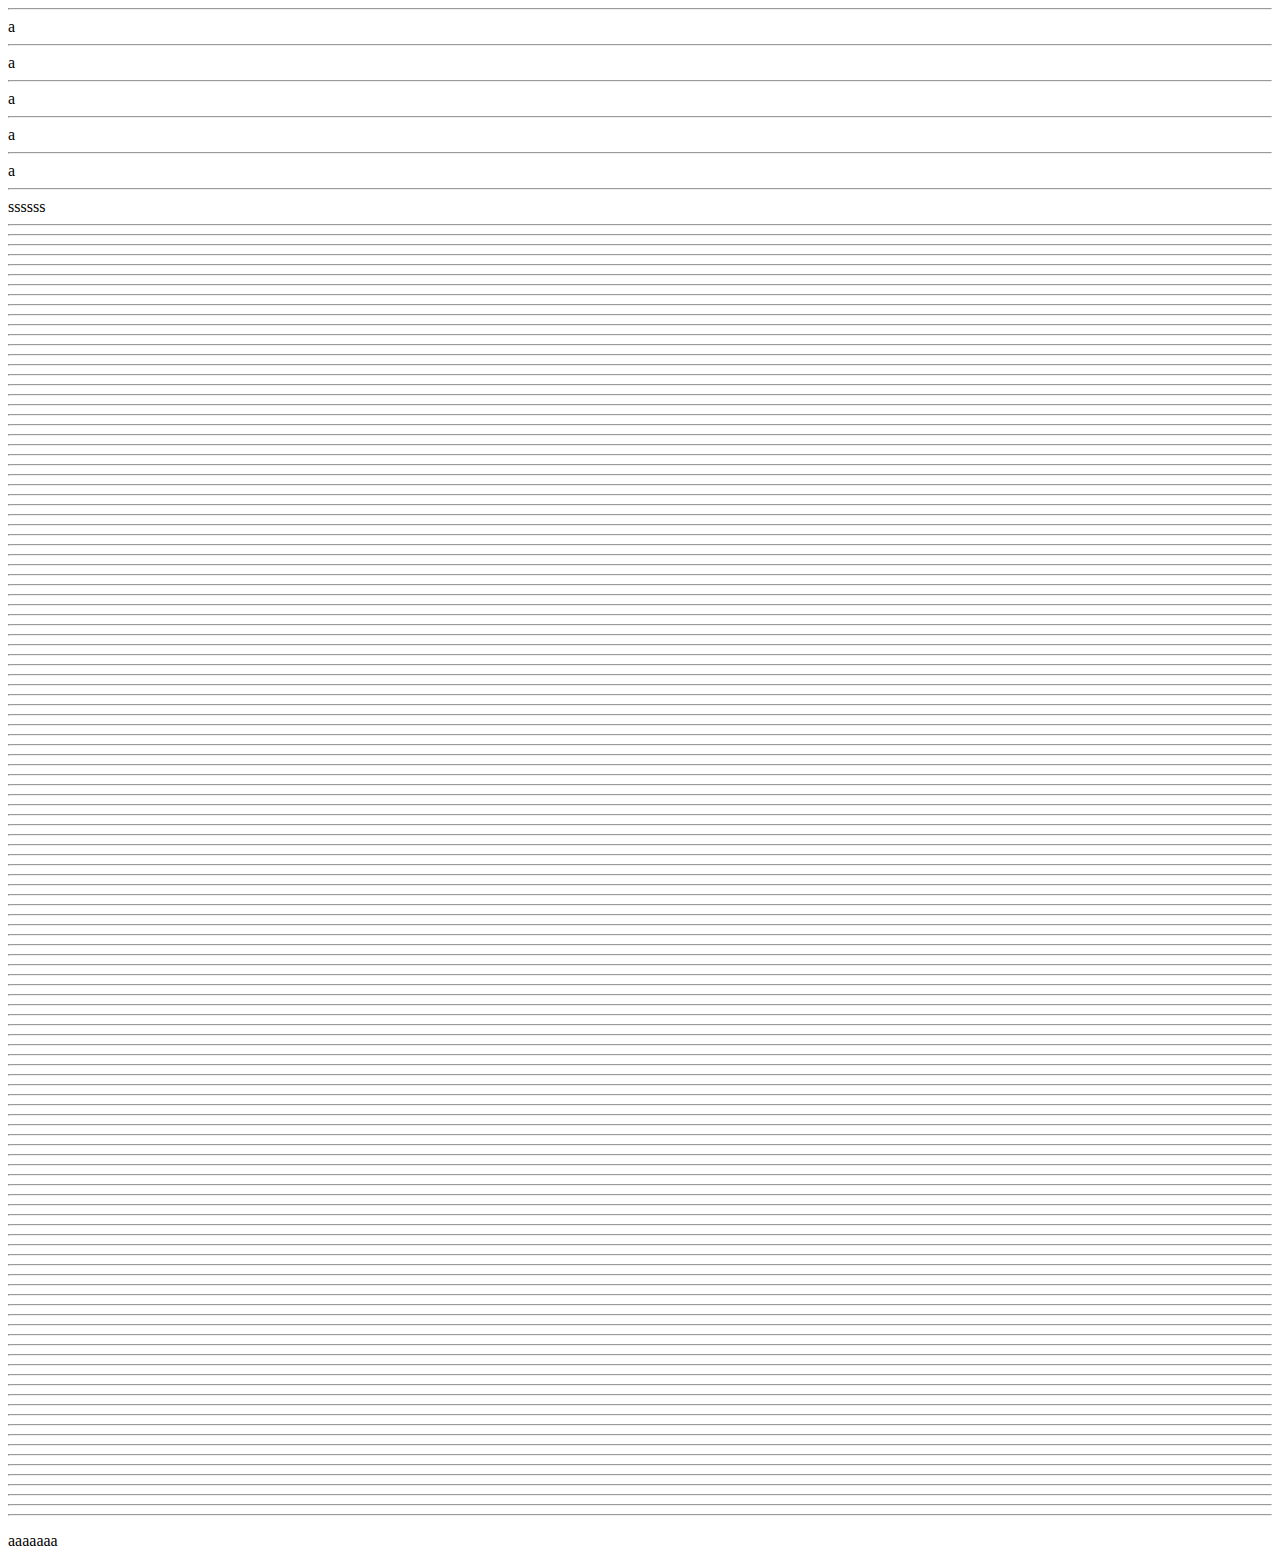
<file: html-css/projects/24.08.2021/index.html>
<!DOCTYPE html>
<html lang="en">
<head>
    <meta charset="UTF-8">
    <meta http-equiv="X-UA-Compatible" content="IE=edge">
    <meta name="viewport" content="width=device-width, initial-scale=1.0">
    <title>Document</title>
</head>
<body>
    <hr>a<hr>a<hr>a<hr>a<hr>a<hr>ssssss<hr><hr><hr><hr><hr><hr><hr><hr><hr><hr><hr>
    <hr><hr><hr><hr><hr><hr><hr><hr><hr><hr><hr><hr><hr><hr><hr><hr><hr>
    <hr><hr><hr><hr><hr><hr><hr><hr><hr><hr><hr><hr><hr><hr><hr><hr><hr>
    <hr><hr><hr><hr><hr><hr><hr><hr><hr><hr><hr><hr><hr><hr><hr><hr><hr>
    <hr><hr><hr><hr><hr><hr><hr><hr><hr><hr><hr><hr><hr><hr><hr><hr><hr>
    <hr><hr><hr><hr><hr><hr><hr><hr><hr><hr><hr><hr><hr><hr><hr><hr><hr>
    <hr><hr><hr><hr><hr><hr><hr><hr><hr><hr><hr><hr><hr><hr><hr><hr><hr>
    <hr><hr><hr><hr><hr><hr><hr><hr><hr><hr><hr><hr><hr><hr><hr><hr><hr>
    <p>aaaaaaa</p>
    
</body>
</html>
</file>
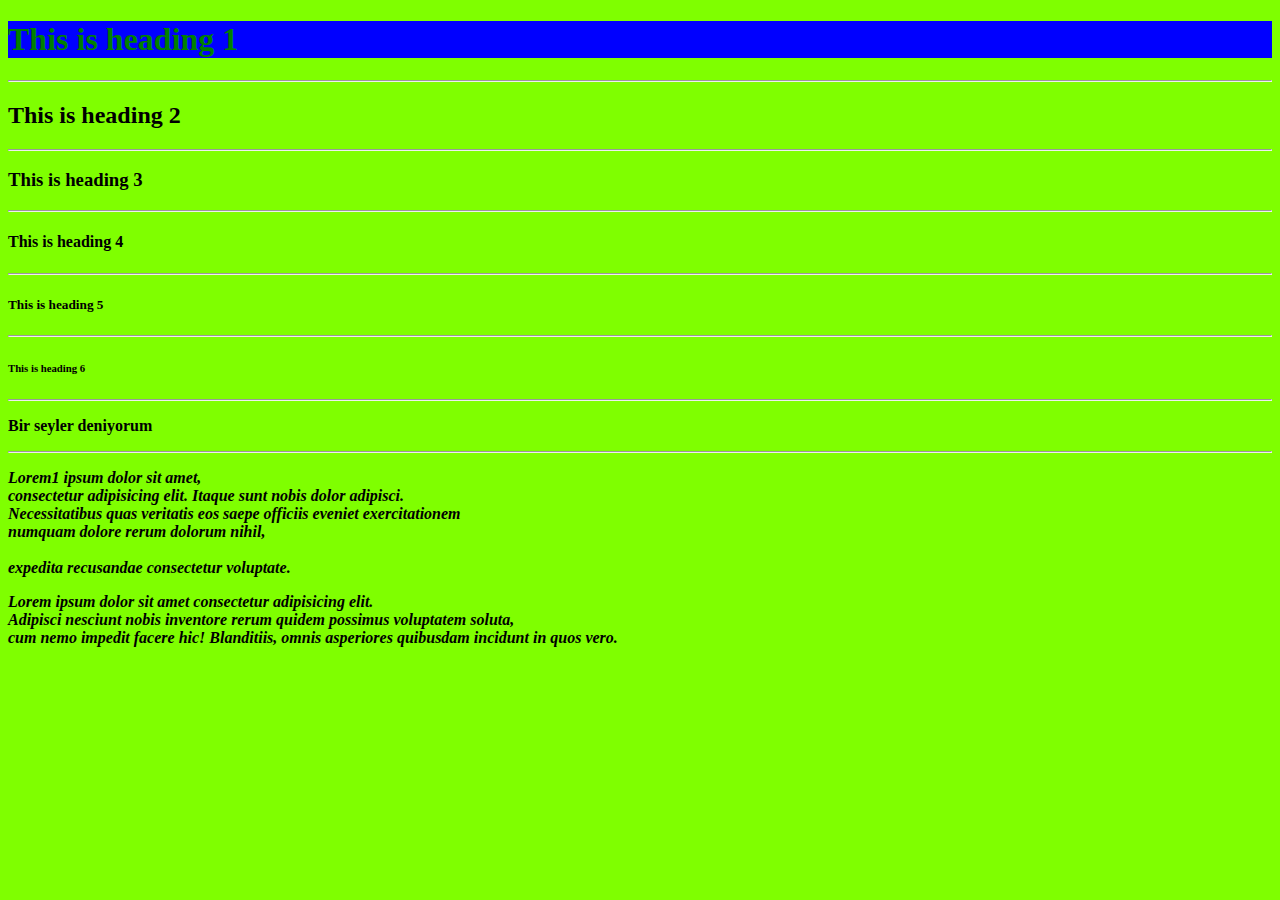
<file: html-css/class-notes/Ders -1-.html>
<!DOCTYPE html>
<html lang="en">
<head>
    <meta charset="UTF-8">
    <meta http-equiv="X-UA-Compatible" content="IE=edge">
    <meta name="viewport" content="width=device-width, initial-scale=1.0">
    <title>In class</title>
</head>
<body style="background-color: chartreuse;">
    <h1 style="color: green;
    background-color: blue;">This is heading 1 </h1>
    <hr>
    <h2>This is heading 2 </h2>
    <hr>
    <h3>This is heading 3 </h3>
    <hr>
    <h4>This is heading 4 </h4>
    <hr>
    <h5>This is heading 5 </h5>
    <hr>
    <h6>This is heading 6 </h6>
    <hr>
    <p><b>Bir seyler deniyorum<b></p>
    <hr>

    <p><i>Lorem<i>1 ipsum dolor sit amet,<br> consectetur adipisicing elit. Itaque sunt nobis dolor adipisci.<br> Necessitatibus quas veritatis eos saepe officiis eveniet exercitationem<br> numquam dolore rerum dolorum nihil,<br><br> expedita recusandae consectetur voluptate.</p>
    <p><strong>Lorem ipsum dolor<strong></strong> sit amet consectetur adipisicing elit.<br> Adipisci nesciunt nobis inventore rerum quidem possimus voluptatem soluta,<br> cum nemo impedit facere hic! Blanditiis, omnis asperiores quibusdam incidunt in quos vero.<i></p>
  

</body>
</html>
</file>
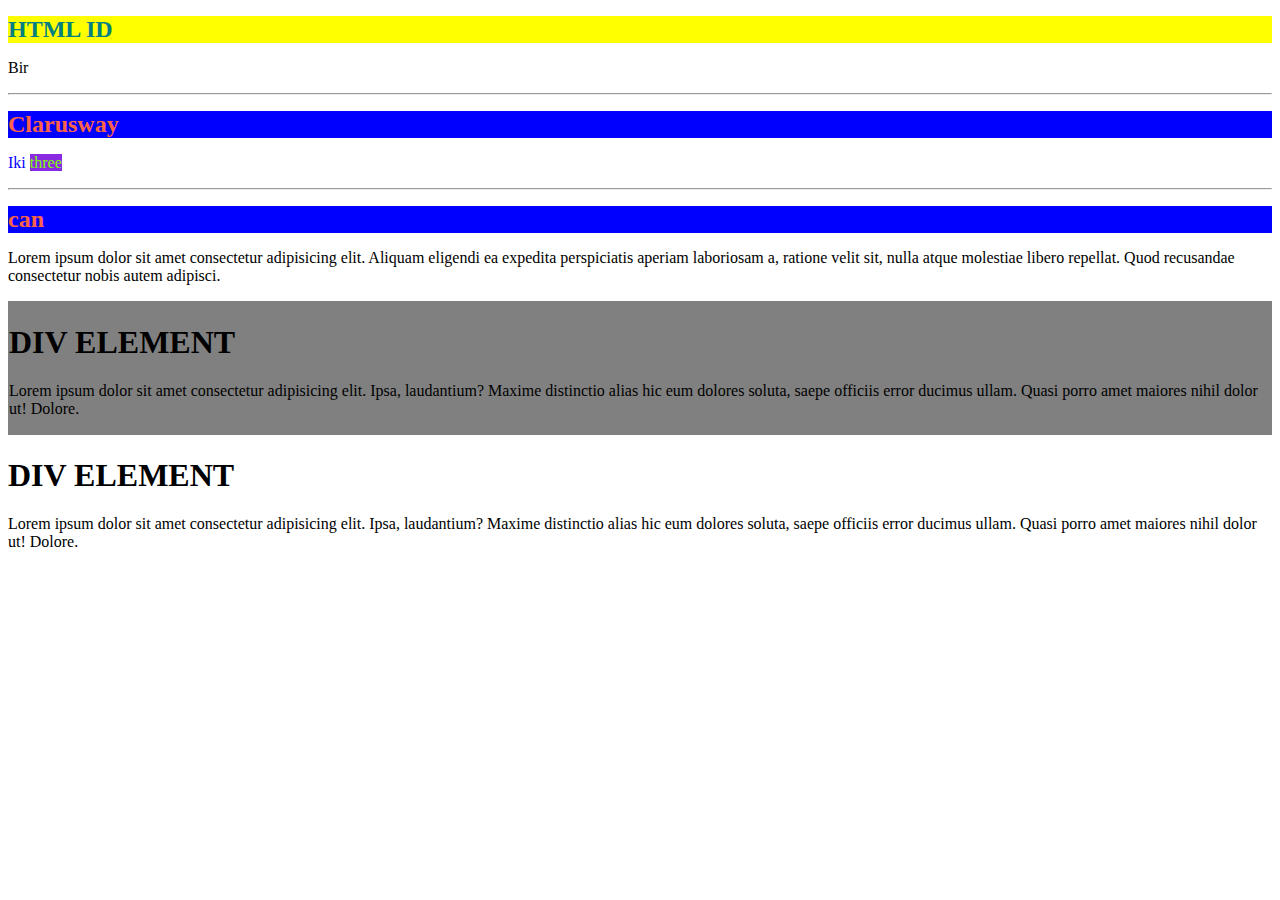
<file: html-css/class-notes/Ders -3-.html>
<!DOCTYPE html>
<html lang="en">
<head>
    <meta charset="UTF-8">
    <meta http-equiv="X-UA-Compatible" content="IE=edge">
    <meta name="viewport" content="width=device-width, initial-scale=1.0">
    <title>ID / Class</title>
    <style>
        #head1{
            background-color: yellow;
            color: teal;
        }

        .headings{
            color: tomato;
            font-size: x-large;
            background-color: blue;
        }
        #span{
            background-color: blueviolet;
            color: chartreuse;
        }
    </style>

</head>
<body>
    <h1 id="head1" class="headings">HTML ID</h1>
    <p>Bir</p>
    <hr>
    <h1 class="headings">Clarusway</h1>
    <p style="color: blue;">Iki <span id="span">three  </span></p>
    <hr>
    <h1 class="headings">can</h1>
    <p>Lorem ipsum dolor sit amet consectetur adipisicing elit. Aliquam eligendi ea expedita perspiciatis aperiam laboriosam a, ratione velit sit, nulla atque molestiae libero repellat. Quod recusandae consectetur nobis autem adipisci.</p>
    <div style="border: 1px solid gray; background-color: gray; display: inline-block;" >
        <h1>DIV ELEMENT</h1>
        <p style="border: darkblue;">Lorem ipsum dolor sit amet consectetur adipisicing elit. Ipsa, laudantium? Maxime distinctio alias hic eum dolores soluta, saepe officiis error ducimus ullam. Quasi porro amet maiores nihil dolor ut! Dolore.</p>
    </div>
    <div style="display: inline-block ;">
        <h1>DIV ELEMENT</h1>
        <p style="border: darkblue;">Lorem ipsum dolor sit amet consectetur adipisicing elit. Ipsa, laudantium? Maxime distinctio alias hic eum dolores soluta, saepe officiis error ducimus ullam. Quasi porro amet maiores nihil dolor ut! Dolore.</p>
    </div>
</body>
</html>
</file>
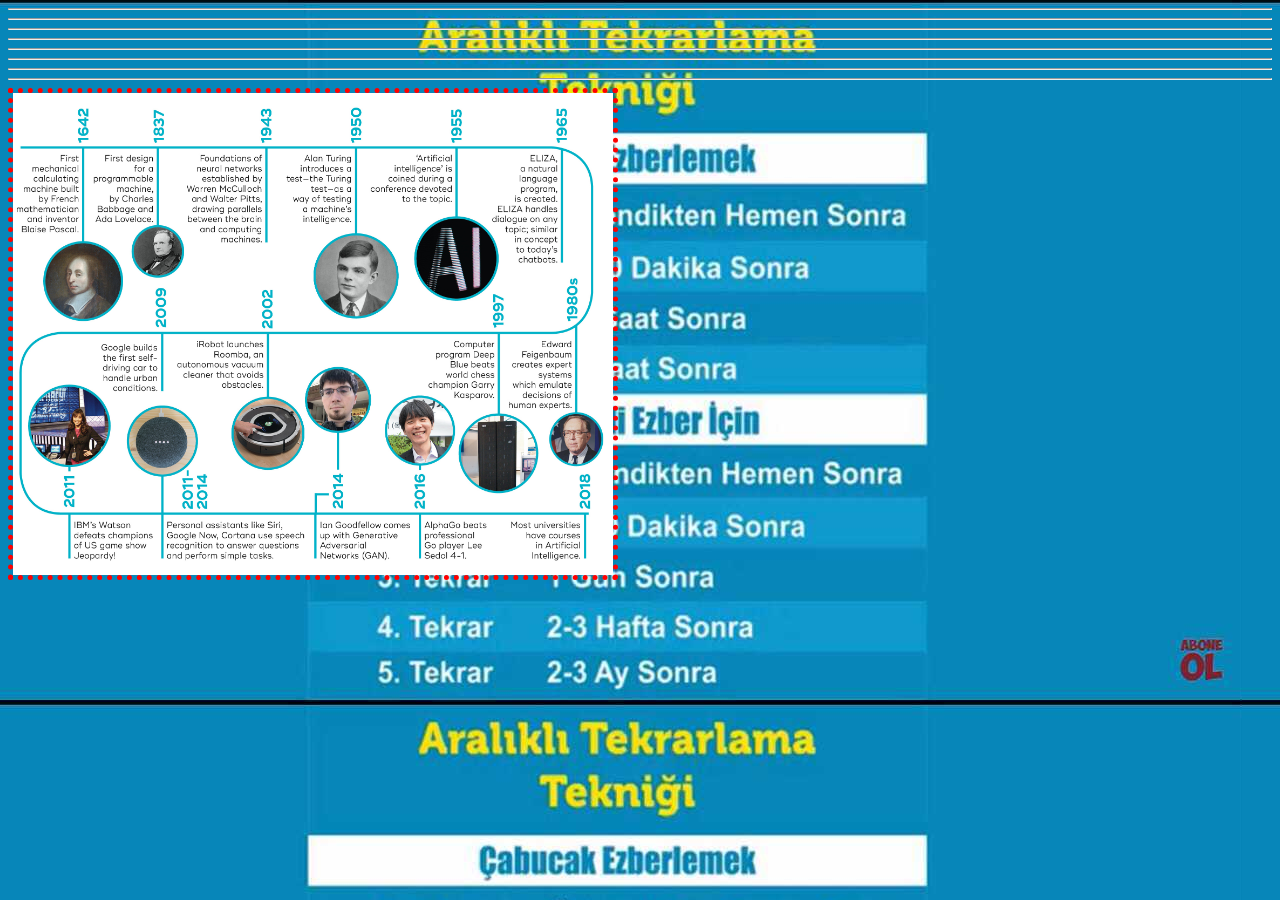
<file: html-css/class-notes/Ders -3-Images.html>
<!DOCTYPE html>
<html lang="en">
<head>
    <meta charset="UTF-8">
    <meta http-equiv="X-UA-Compatible" content="IE=edge">
    <meta name="viewport" content="width=device-width, initial-scale=1.0">
    <title>Document</title>
</head>
<body style="background-image: url('Image from iOS.jpg');">
    <hr>
    <hr>
    <hr>
    <hr>
    <hr>
    <hr>
    <hr>
    <hr>
    <img src="AI-timeline.jpg"
    alt="cabuk ezberleme"
    width="600" height="50%"
    style="border: 5px dotted red;"
    
    
    
    >
</html>
</file>
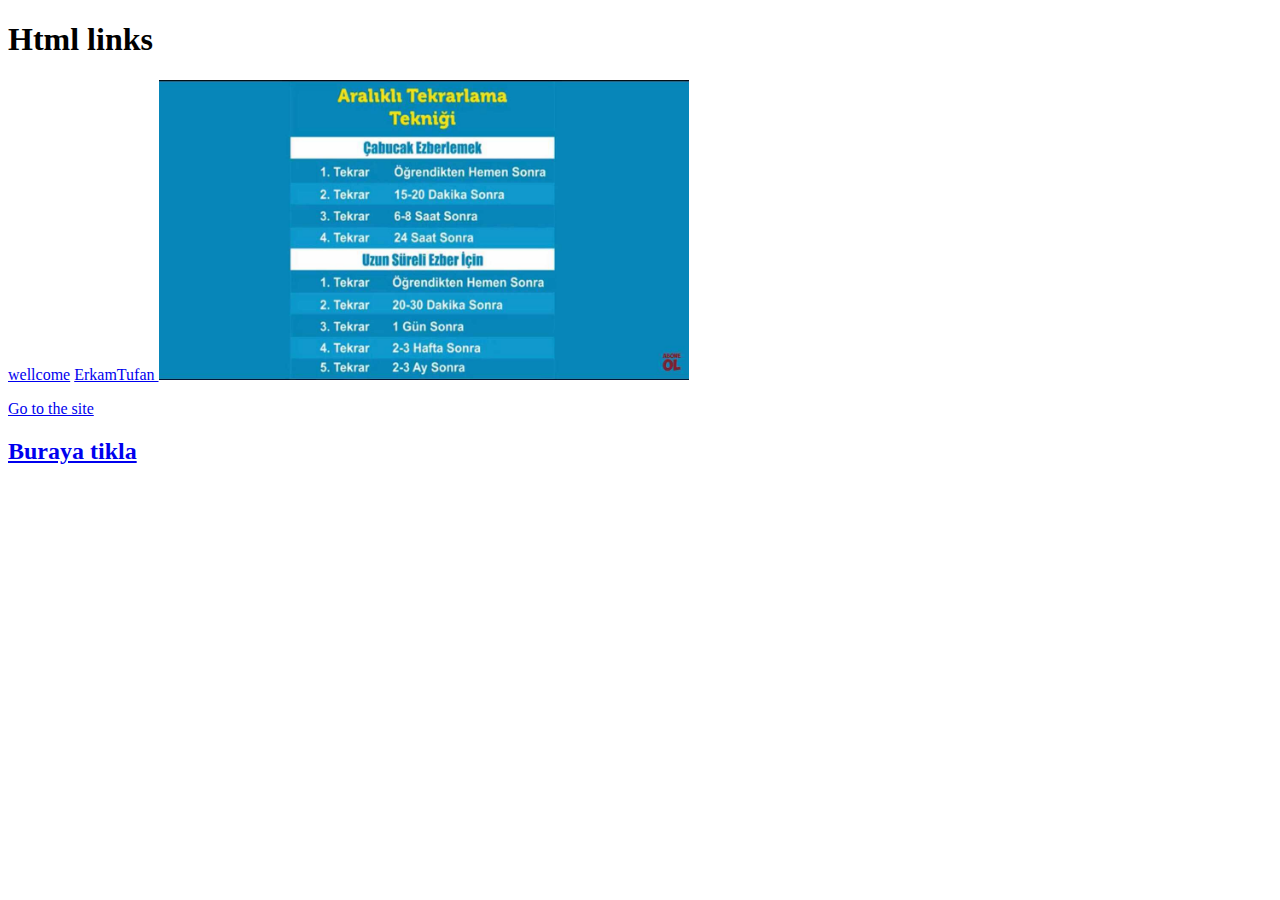
<file: html-css/class-notes/ders -3-Links.html>
<!DOCTYPE html>
<html lang="en">
<head>
    <meta charset="UTF-8">
    <meta http-equiv="X-UA-Compatible" content="IE=edge">
    <meta name="viewport" content="width=device-width, initial-scale=1.0">
    <title>Document</title>
</head>
<body>
    <h1>Html links</h1>
    <a href="https://www.youtube.com" target="_blank">wellcome</a>
    <a href="https://www.youtube.com/watch?v=yzxS0jQanNg" target="_self">ErkamTufan </a>

    <a href="https://www.youtube.com/channel/UCwkGMt3RQ-V3IyhAJaQt-9Q" target="_blank">
        <img src="Image from iOS.jpg" style="width: auto;height: 300px;;"/>
        <p>Go to the site</p>
        <h2>Buraya tikla</h2>



    </a>






</body>
</html>
</file>
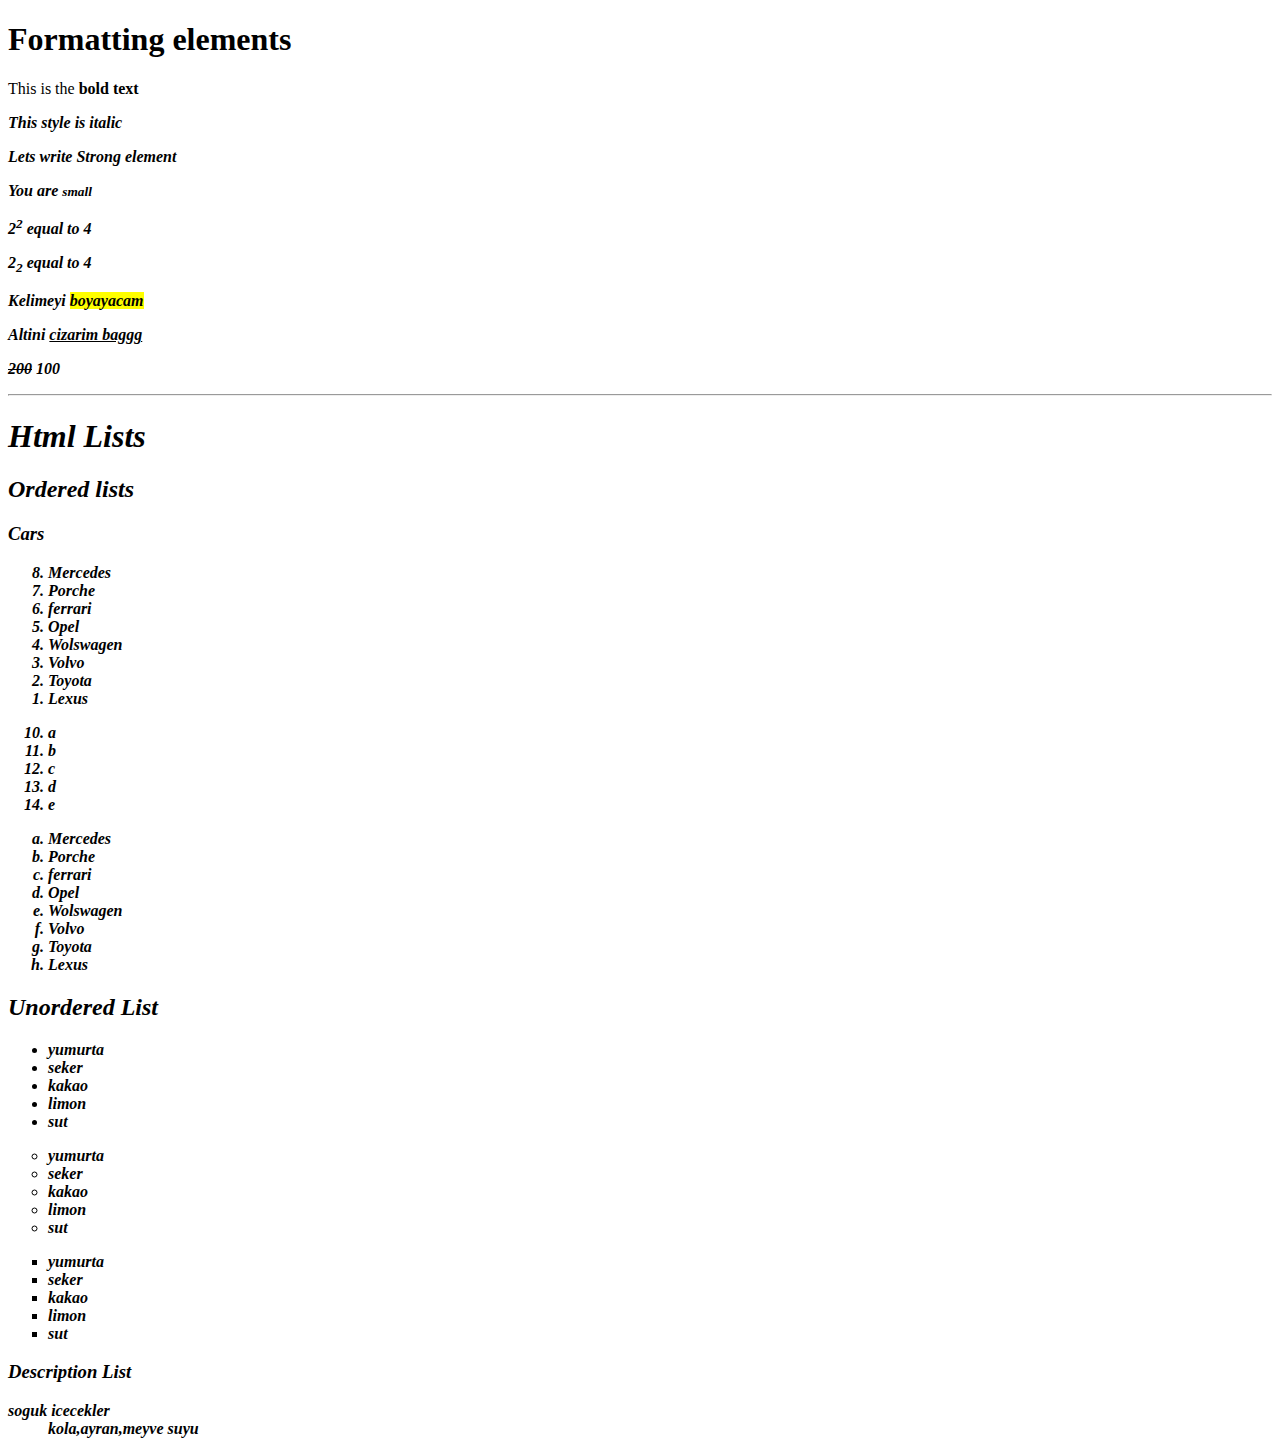
<file: html-css/class-notes/Ders-2-.html>
<!DOCTYPE html>
<html lang="en">
<head>
    <meta charset="UTF-8">
    <meta http-equiv="X-UA-Compatible" content="IE=edge">
    <meta name="viewport" content="width=device-width, initial-scale=1.0">
    <title>In class</title>
</head>
<body>
    <h1>Formatting elements</h1>
    <p>This is the <b>bold<b> text<p>
    <p><i>This style is italic<i><p>
    <p>Lets write <strong>Strong element<strong> <p>
    <p>You are <small>small</small> <p>
    <p>2<sup>2</sup> equal to 4</p>
    <p>2<sub>2</sub> equal to 4</p>
    <p>Kelimeyi <mark>boyayacam</mark></p>
    <p>Altini <ins>cizarim baggg</ins></p>
    <p><del>200</del> 100</p>
    <hr>

    <h1>Html Lists</h1>

    <h2>Ordered lists</h2>

    <h3>Cars</h3>
    <ol reversed>
        <li>Mercedes</li>
        <li>Porche</li>
        <li>ferrari</li>
        <li>Opel</li>
        <li>Wolswagen</li>
        <li>Volvo</li>
        <li>Toyota</li>
        <li>Lexus</li>
    </ol>

    <ol start="10">
        <li>a</li>
        <li>b</li>
        <li>c</li>
        <li>d</li>
        <li>e</li>
    </ol>

    <ol type="a">
        <li>Mercedes</li>
        <li>Porche</li>
        <li>ferrari</li>
        <li>Opel</li>
        <li>Wolswagen</li>
        <li>Volvo</li>
        <li>Toyota</li>
        <li>Lexus</li>
    </ol>

<h2>Unordered List</h2>

<ul>
    <li>yumurta</li>
    <li>seker</li>
    <li>kakao</li>
    <li>limon</li>
    <li>sut</li>
</ul>

<ul type="circle">
    <li>yumurta</li>
    <li>seker</li>
    <li>kakao</li>
    <li>limon</li>
    <li>sut</li>
</ul>

<ul type="square">
    <li>yumurta</li>
    <li>seker</li>
    <li>kakao</li>
    <li>limon</li>
    <li>sut</li>
</ul>

<h3>Description List</h3>

<dl>
    <dt>soguk icecekler</dt>
    <dd>kola,ayran,meyve suyu</dd>
</dl>

    


</body>

</html>
</file>
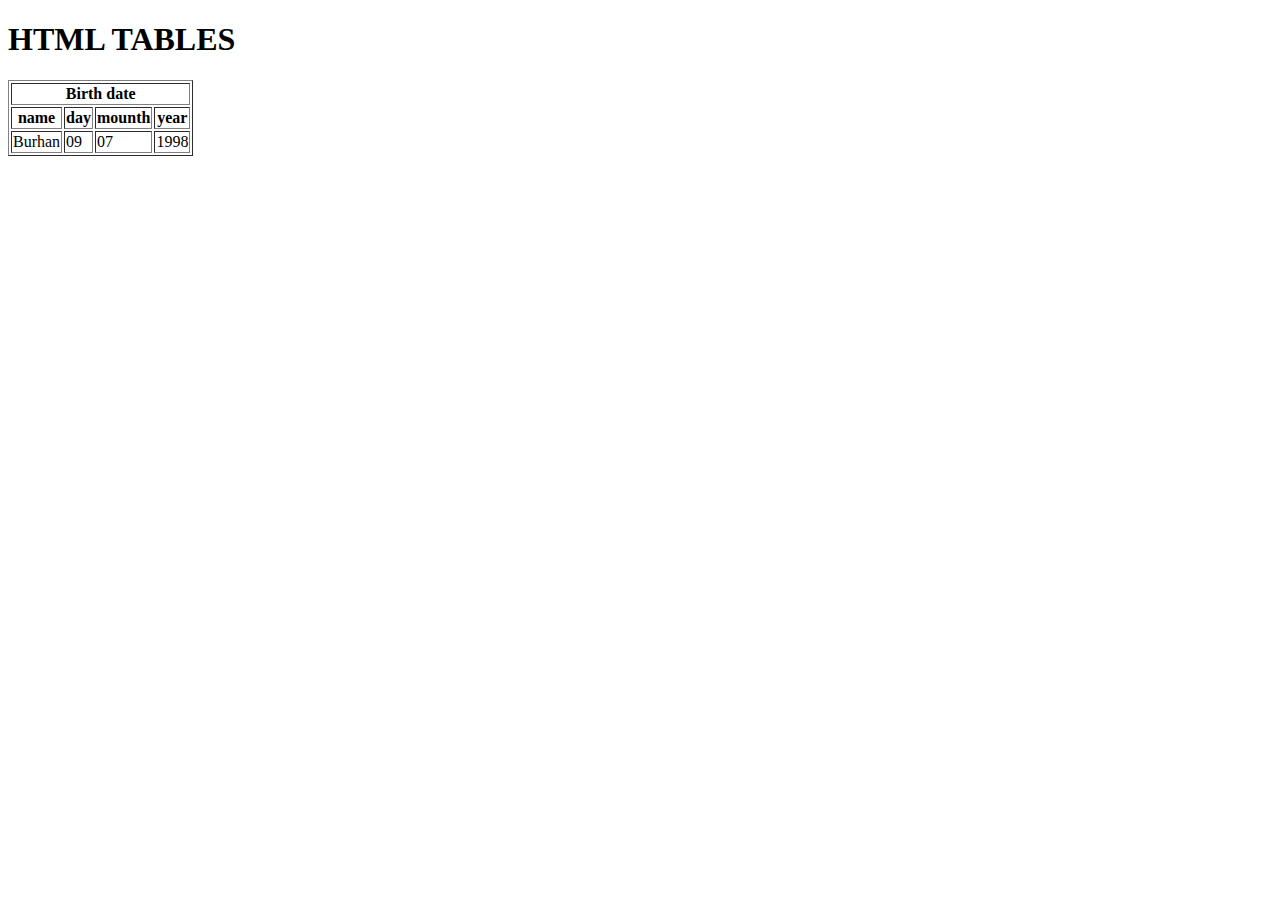
<file: html-css/class-notes/Ders-2-tables.html>
<!DOCTYPE html>
<html lang="en">
<head>
    <meta charset="UTF-8">
    <meta http-equiv="X-UA-Compatible" content="IE=edge">
    <meta name="viewport" content="width=device-width, initial-scale=1.0">
    <title>Document</title>
</head>
<body>
    <h1>HTML TABLES </h1>


    <table border="">
        <tr>
            <th colspan="4">Birth date</th>

        </tr>
        <tr>
            <th>name</th>
            <th>day</th>
            <th>mounth</th>
            <th>year</th>
        </tr>

        <tr>
            <td>Burhan</td>
            <td>09</td>
            <td>07</td>
            <td>1998</td>

        </tr>
    
    </table>
    
</body>
</html>
</file>
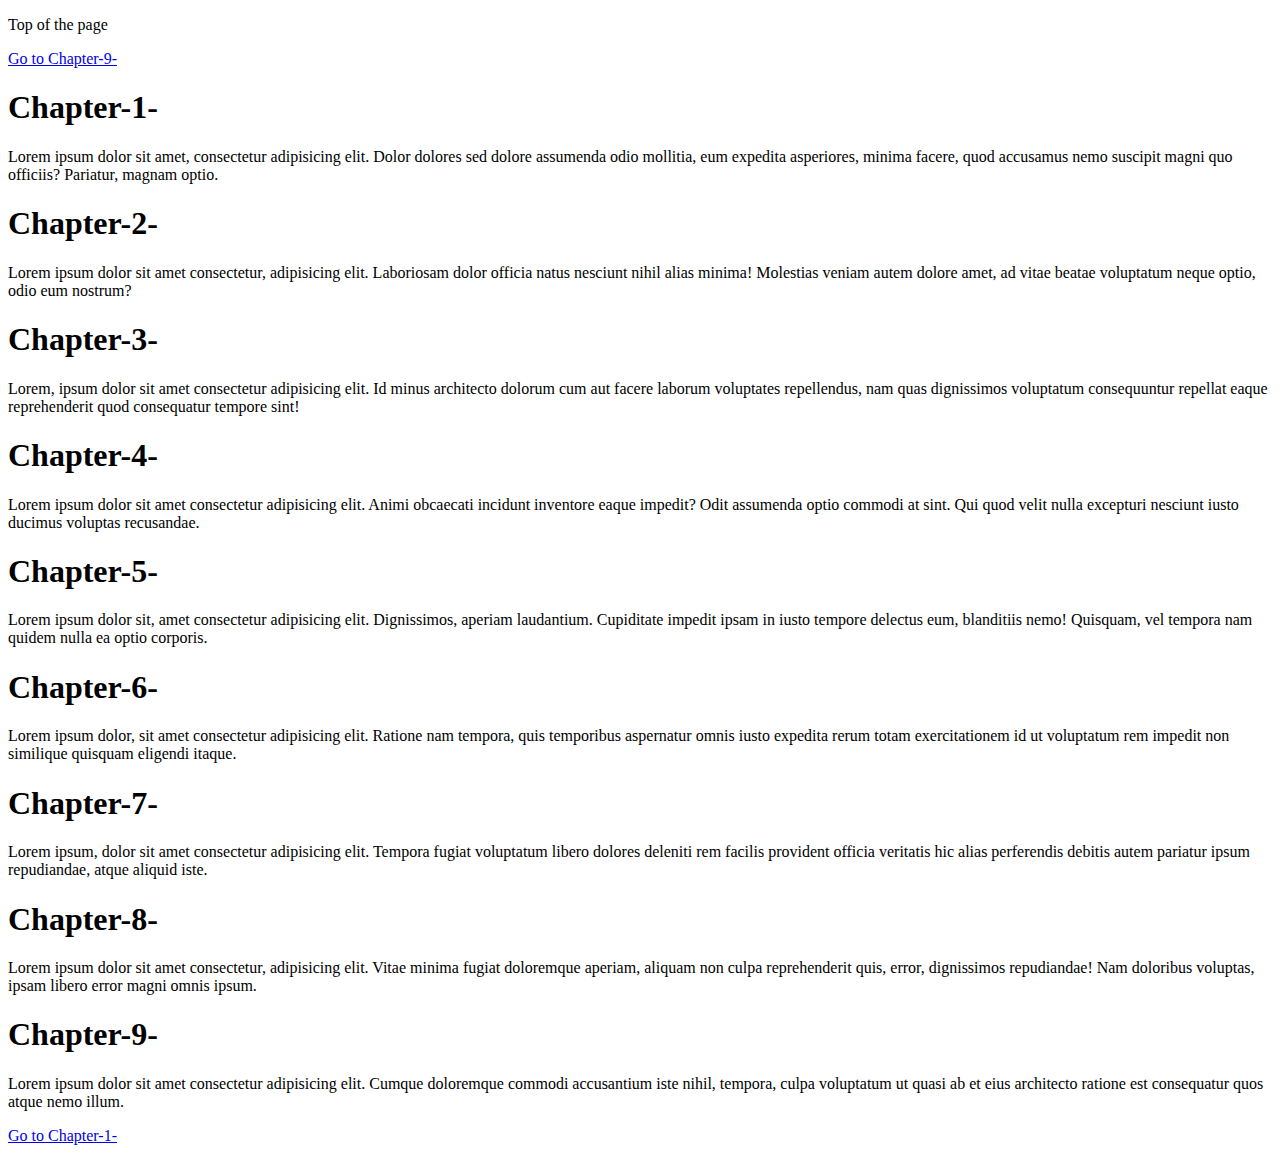
<file: html-css/class-notes/Ders-3-Bookmark.html>
<!DOCTYPE html>
<html lang="en">
<head>
    <meta charset="UTF-8">
    <meta http-equiv="X-UA-Compatible" content="IE=edge">
    <meta name="viewport" content="width=device-width, initial-scale=1.0">
    <title>Bookmarks</title>
</head>
<body>
    <p id="top">Top of the page</p>
    <a href="#ch9">Go to Chapter-9-</a>
    <h1>Chapter-1-</h1>
    <p>Lorem ipsum dolor sit amet, consectetur adipisicing elit. Dolor dolores sed dolore assumenda odio mollitia, eum expedita asperiores, minima facere, quod accusamus nemo suscipit magni quo officiis? Pariatur, magnam optio.</p>
    <h1>Chapter-2-</h1>
    <p>Lorem ipsum dolor sit amet consectetur, adipisicing elit. Laboriosam dolor officia natus nesciunt nihil alias minima! Molestias veniam autem dolore amet, ad vitae beatae voluptatum neque optio, odio eum nostrum?</p>
    <h1>Chapter-3-</h1>
    <p>Lorem, ipsum dolor sit amet consectetur adipisicing elit. Id minus architecto dolorum cum aut facere laborum voluptates repellendus, nam quas dignissimos voluptatum consequuntur repellat eaque reprehenderit quod consequatur tempore sint!</p>
    <h1>Chapter-4-</h1>
    <p>Lorem ipsum dolor sit amet consectetur adipisicing elit. Animi obcaecati incidunt inventore eaque impedit? Odit assumenda optio commodi at sint. Qui quod velit nulla excepturi nesciunt iusto ducimus voluptas recusandae.</p>
    <h1>Chapter-5-</h1>
    <p>Lorem ipsum dolor sit, amet consectetur adipisicing elit. Dignissimos, aperiam laudantium. Cupiditate impedit ipsam in iusto tempore delectus eum, blanditiis nemo! Quisquam, vel tempora nam quidem nulla ea optio corporis.</p>
    <h1>Chapter-6-</h1>
    <p>Lorem ipsum dolor, sit amet consectetur adipisicing elit. Ratione nam tempora, quis temporibus aspernatur omnis iusto expedita rerum totam exercitationem id ut voluptatum rem impedit non similique quisquam eligendi itaque.</p>
    <h1>Chapter-7-</h1>
    <p>Lorem ipsum, dolor sit amet consectetur adipisicing elit. Tempora fugiat voluptatum libero dolores deleniti rem facilis provident officia veritatis hic alias perferendis debitis autem pariatur ipsum repudiandae, atque aliquid iste.</p>
    <h1>Chapter-8-</h1>
    <p>Lorem ipsum dolor sit amet consectetur, adipisicing elit. Vitae minima fugiat doloremque aperiam, aliquam non culpa reprehenderit quis, error, dignissimos repudiandae! Nam doloribus voluptas, ipsam libero error magni omnis ipsum.</p>
    <h1>Chapter-9-</h1>
    <p>Lorem ipsum dolor sit amet consectetur adipisicing elit. Cumque doloremque commodi accusantium iste nihil, tempora, culpa voluptatum ut quasi ab et eius architecto ratione est consequatur quos atque nemo illum.</p>
    <a href="#top">Go to Chapter-1-</a>
</body>
</html>
</file>
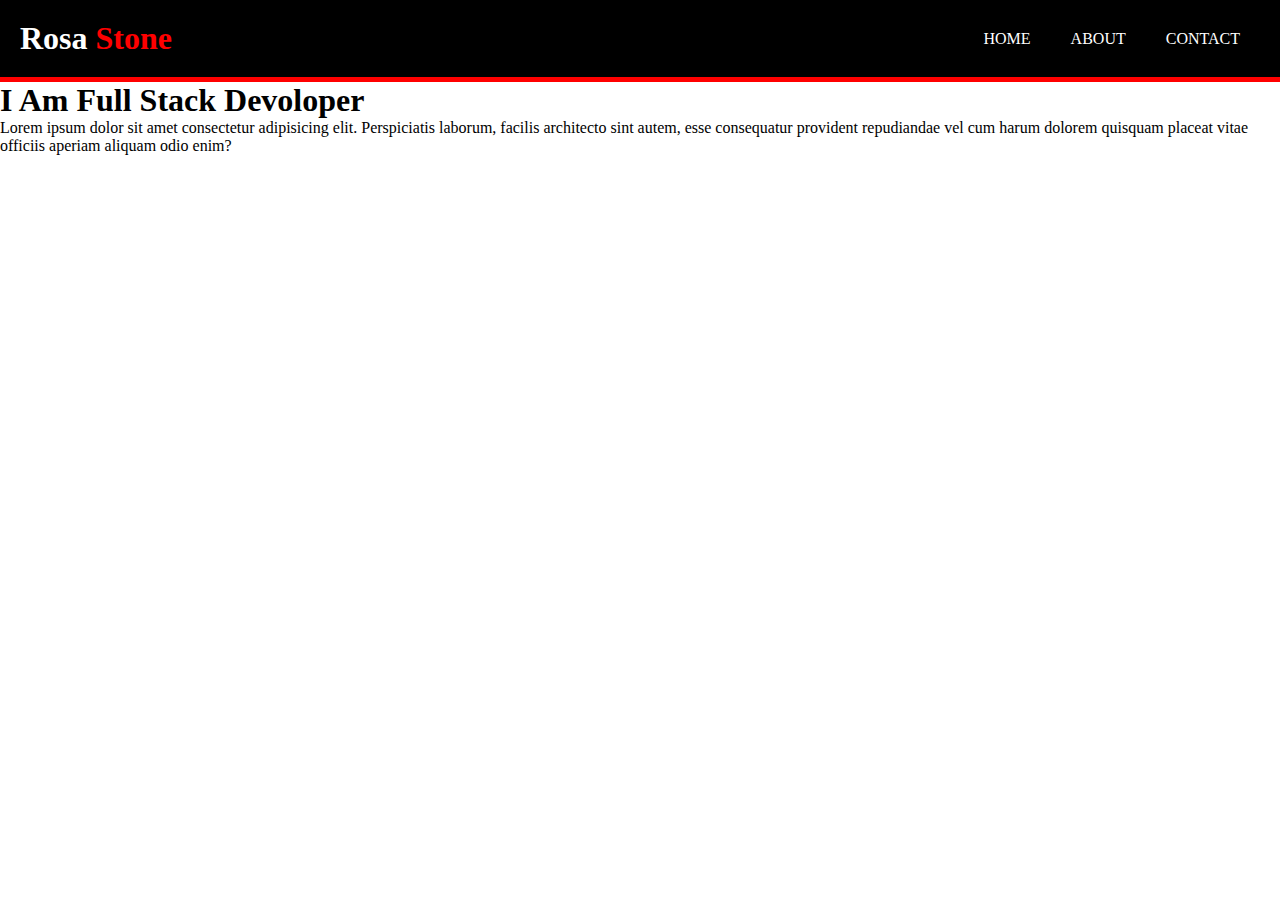
<file: html-css/class-notes/Last session/İndex.html>
<!DOCTYPE html>
<html lang="en">
<head>
    <meta charset="UTF-8">
    <meta http-equiv="X-UA-Compatible" content="IE=edge">
    <meta name="viewport" content="width=device-width, initial-scale=1.0">
    <title>Document</title>
    <link rel="stylesheet" href="style.css">
    <link rel="preconnect" href="https://fonts.googleapis.com">
    <link rel="preconnect" href="https://fonts.gstatic.com" crossorigin>
    <link rel=“preconnect” href=“https://fonts.googleapis.com”>
    <link rel=“preconnect” href=“https://fonts.gstatic.com” crossorigin>
    <link href=“https://fonts.googleapis.com/css2?family=Audiowide&display=swap” rel=“stylesheet”>
</head>
<body>
    <div id="header">
        <div class="container">            
        <div id="branding">
            <h1>Rosa <span>Stone</span></h1></div>
        <div id="navigation">
            <ul>
                <li><a>HOME</a></li>
                <li><a>ABOUT</a></li>
                <li><a>CONTACT</a></li>
            </ul>
        </div>
        </div>
    </div>

    <div id="main">
        <div class="container">
            <h1>I Am Full Stack Devoloper</h1>
            <p>Lorem ipsum dolor sit amet consectetur adipisicing elit. Perspiciatis laborum, facilis architecto sint autem, esse consequatur provident repudiandae vel cum harum dolorem quisquam placeat vitae officiis aperiam aliquam odio enim?</p>
        </div>





    </div>




    
</body>
</html>
</file>
<file: html-css/class-notes/Last session/style.css>
*{
    margin: 0;
    padding: 0;
}   

body{
    font-family: "Audiowide";
    
}

#header{
    background-color: black;
    color: white;   
    border-bottom: 5px solid red;
}

#header .container{
    display: flex;
    justify-content: space-between;
    align-items: center;
    padding: 20px;
}

span{
    color: red;
}

#navigation ul{
    display: flex;
}

li{
    padding: 0 20px;
    list-style: none;
}
</file>
